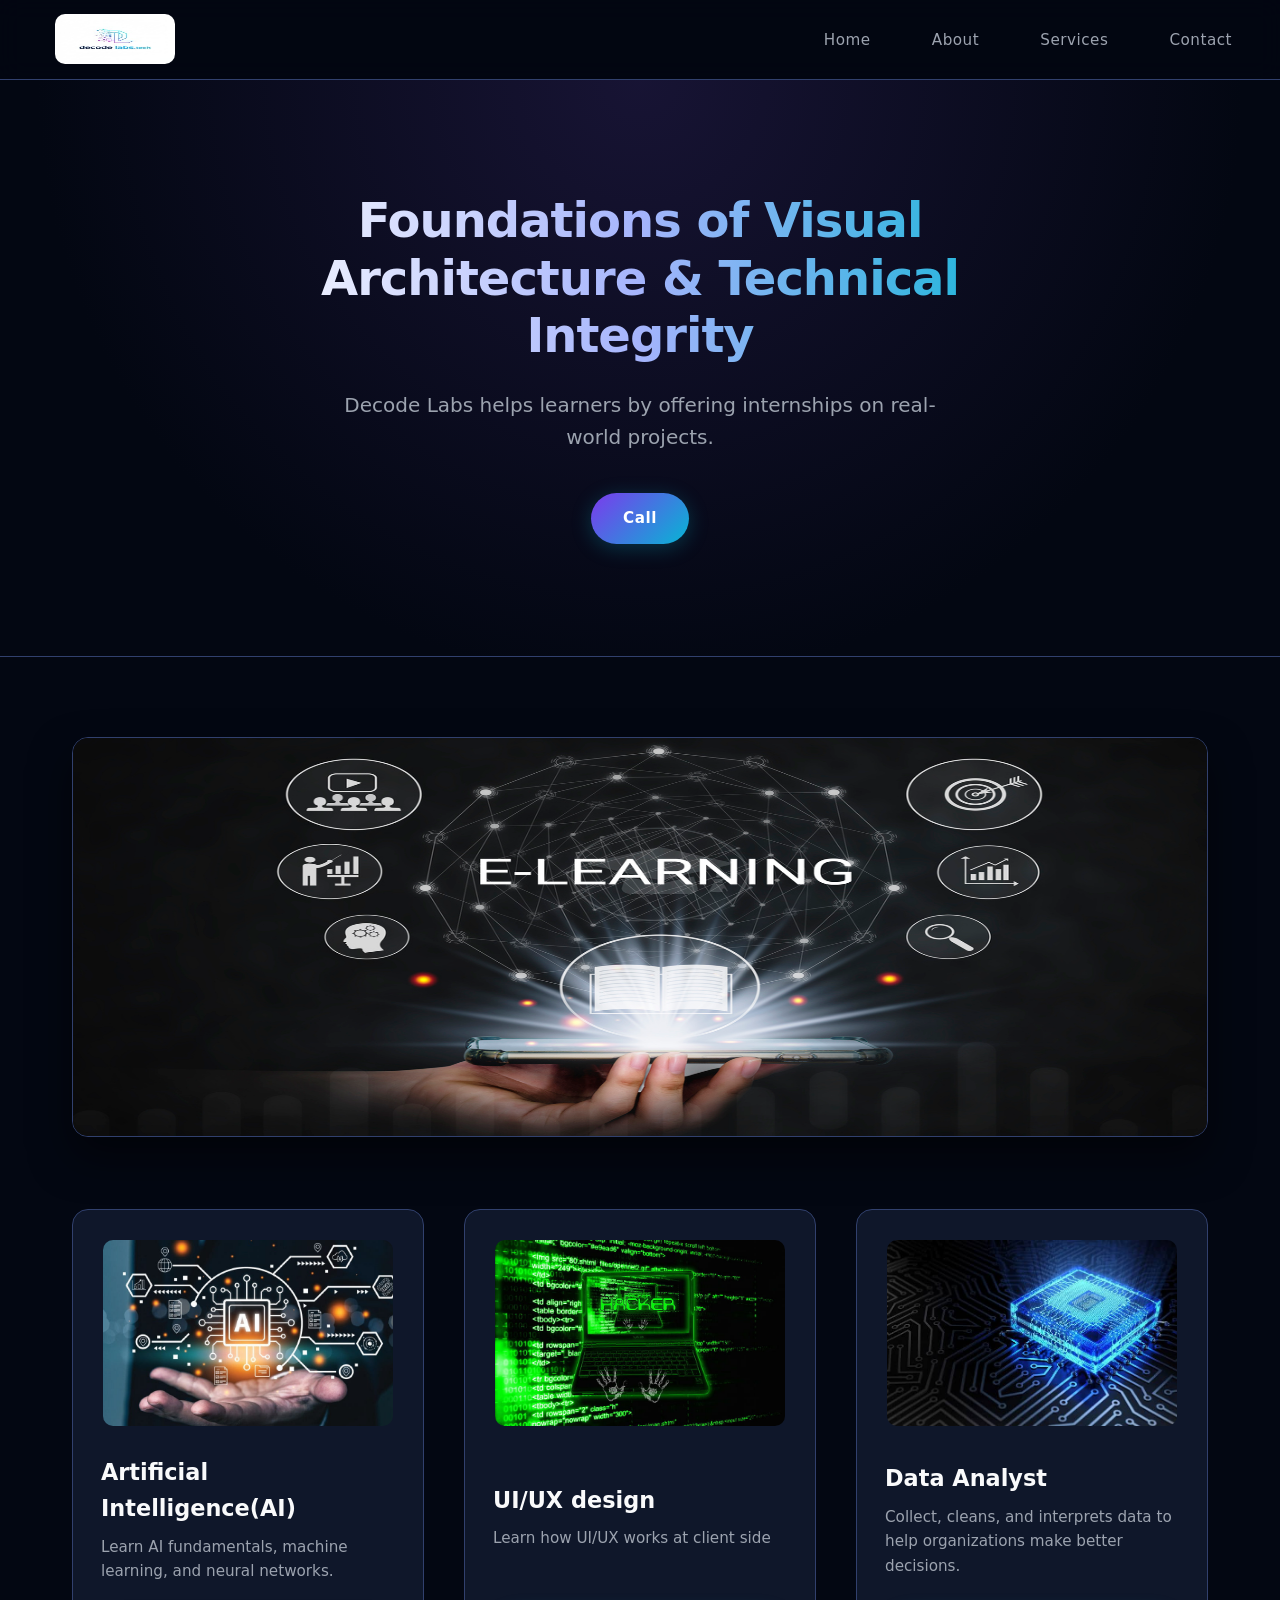
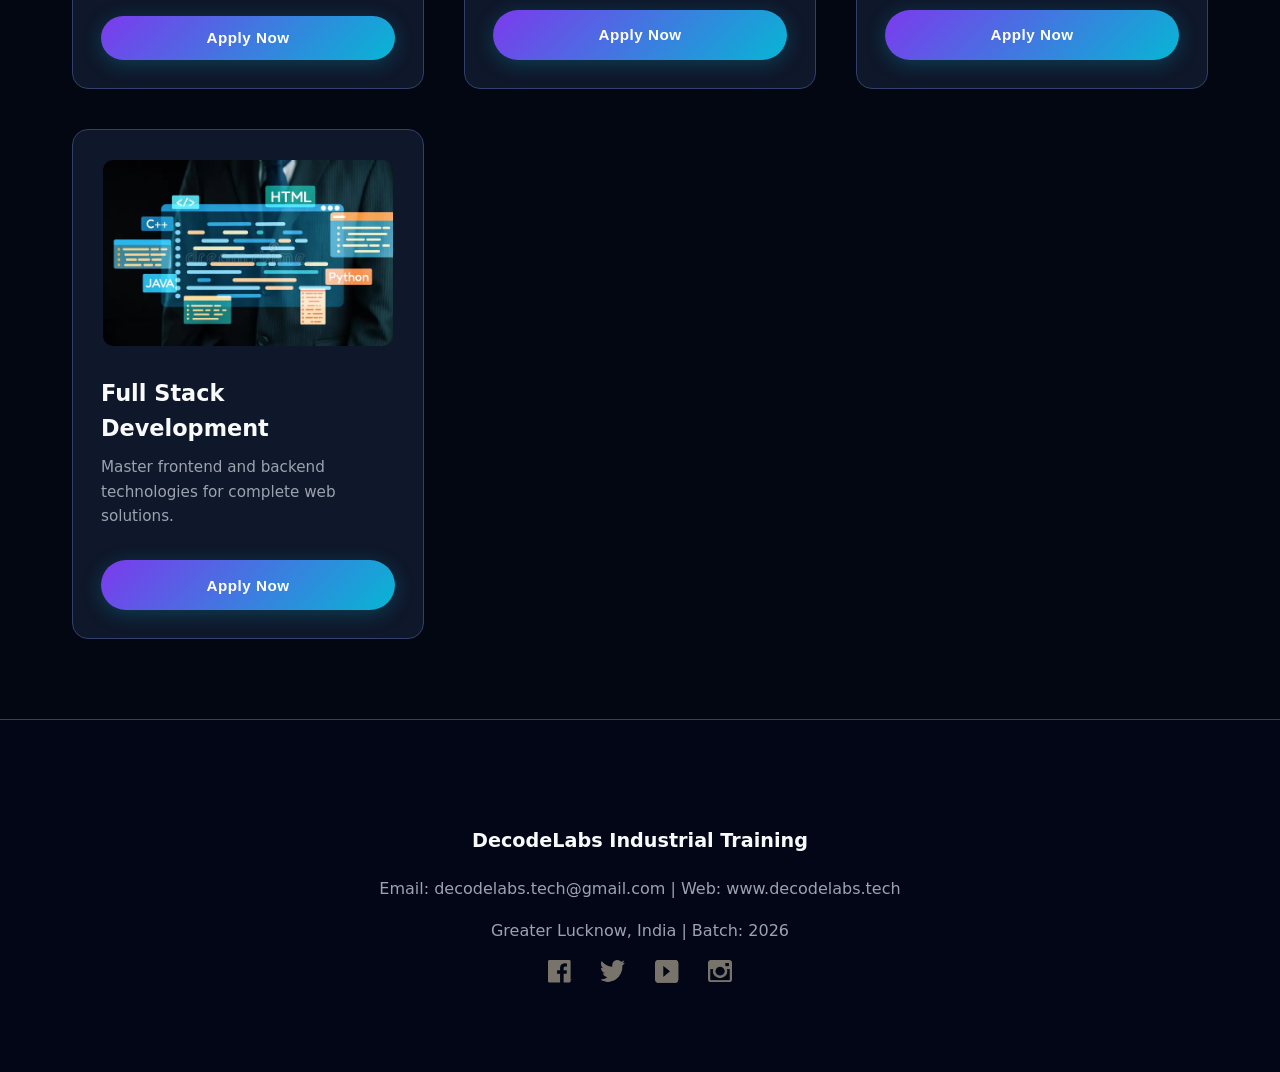
<file: Project 1/index.html>
<!doctype html>
<html lang="en">
  <head>
    <meta charset="UTF-8" />
    <meta name="viewport" content="width=device-width, initial-scale=1.0" />
    <title>DecodeLabs - Static Webpage Design</title>
    <link rel="stylesheet" href="index.css" />
  </head>
  <body>
    <header class="heading">
      <span>
        <img src="images/Logo.jpg" alt="DecodeLabs" class="logo-image" />
      </span>
      <nav class="nav-bar">
        <a href="index.html" class="nav-link">Home</a>
        <a href="pages/about.html" class="nav-link">About</a>
        <a href="#" class="nav-link">Services</a>
        <a href="pages/contact.html" class="nav-link">Contact</a>
      </nav>
    </header>
    <section class="hero-container">
      <div class="hero-content">
        <h1>Foundations of Visual Architecture & Technical Integrity</h1>
        <p>
          Decode Labs helps learners by offering internships on real-world
          projects.
        </p>
        <a href="#" class="cta-button">Call</a>
      </div>
    </section>
    <main class="main-layout">
      <img src="images/banner.jpg" alt="Banner image" class="banner" />

      <article class="content-grid">
        <div class="grid-module">
          <div class="module-image-placeholder">
            <img src="images/AI image.jpg" alt="Tech image" />
          </div>
          <div class="module-text">
            <h3>Artificial Intelligence(AI)</h3>
            <p>Learn AI fundamentals, machine learning, and neural networks.</p>
          </div>
          <button class="applyButton1">Apply Now</button>
        </div>
        <div class="grid-module">
          <div class="module-image-placeholder">
            <img src="images/full stack image.jpg" alt="Tech image" />
          </div>
          <div class="module-text">
            <h3>UI/UX design</h3>
            <p>Learn how UI/UX works at client side</p>
          </div>
          <button class="applyButton">Apply Now</button>
        </div>
        <div class="grid-module">
          <div class="module-image-placeholder">
            <img src="images/image 1.jpg" alt="Tech image" />
          </div>
          <div class="module-text">
            <h3>Data Analyst</h3>
            <p>
              Collect, cleans, and interprets data to help organizations make
              better decisions.
            </p>
            <button class="applyButton">Apply Now</button>
          </div>
        </div>
        <div class="grid-module">
          <div class="module-image-placeholder">
            <img src="images/image 2.webp" alt="Tech image" />
          </div>
          <div class="module-text">
            <h3>Full Stack Development</h3>
            <p>
              Master frontend and backend technologies for complete web
              solutions.
            </p>
            <div class="buttonContainer">
              <button class="applyButton">Apply Now</button>
            </div>
          </div>
        </div>
      </article>
    </main>
    <footer class="footer-container">
      <div class="contact-info-block">
        <h4>DecodeLabs Industrial Training</h4>
        <p>Email: decodelabs.tech@gmail.com | Web: www.decodelabs.tech</p>
        <p>Greater Lucknow, India | Batch: 2026</p>
        <div class="channel_link">
          <a href="#"><img class="channel" src="images/facebook.png" /></a>
          <a href="#"><img class="channel" src="images/twitter.png" /></a>
          <a href="#"><img class="channel" src="images/youtube.png" /></a>
          <a href="#"><img class="channel" src="images/instagram.png" /></a>
        </div>
      </div>
    </footer>
  </body>
</html>
</file>
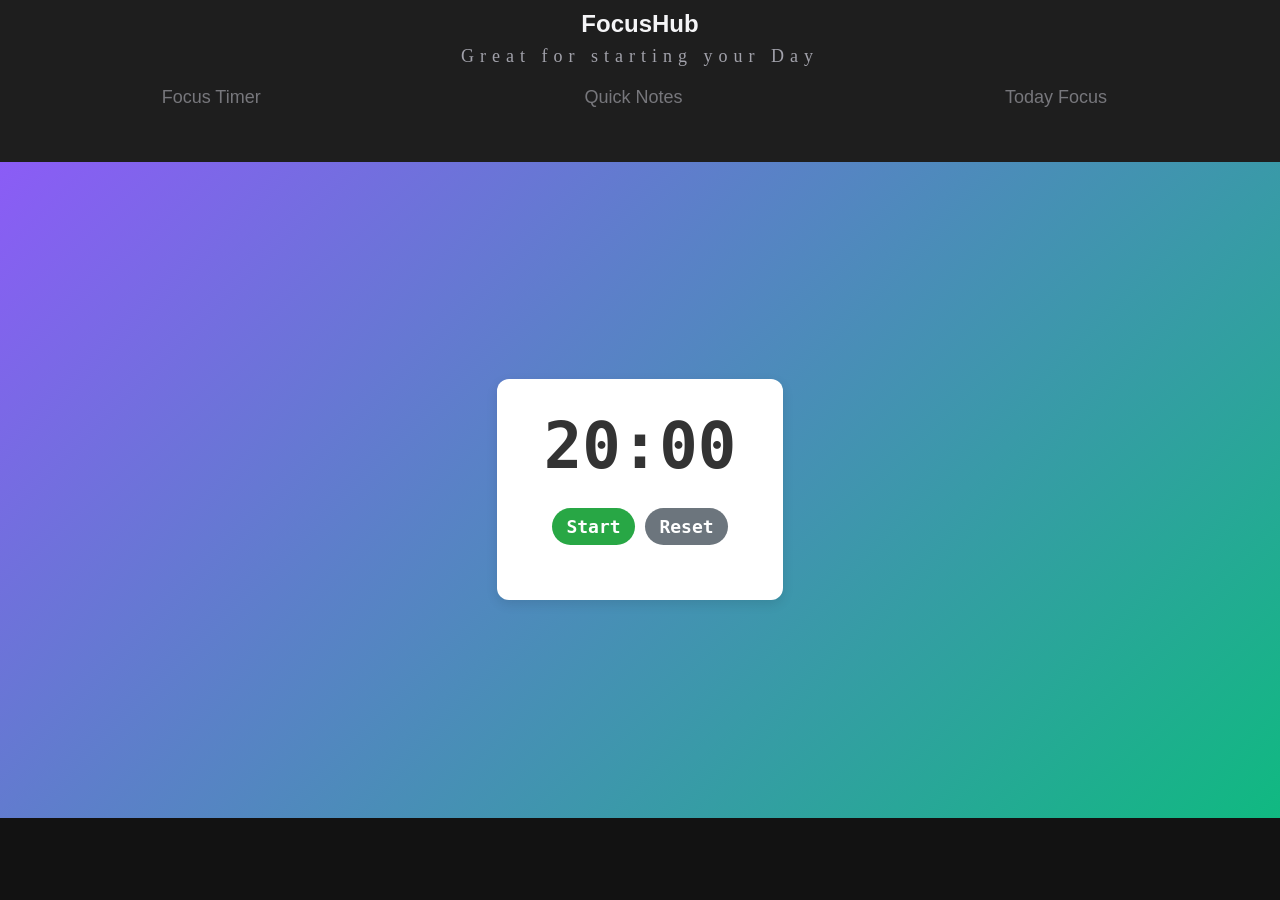
<file: Project 3/index.html>
<!doctype html>
<html lang="en">
  <head>
    <meta charset="UTF-8" />
    <meta name="viewport" content="width=device-width, initial-scale=1.0" />
    <title>FocusHub</title>
    <link rel="stylesheet" href="style.css" />
  </head>
  <body>
    <header>
      <h1>FocusHub</h1>
      <span class="inspire">Great for starting your Day</span>
      <div class="dashboard-grid">
        <section class="card timer-widget">
          <a href="index.html" class="widget focus-timer">Focus Timer</a>
        </section>
        <section class="card notes-widget">
          <a href="pages/quickNotes.html" class="widget quick-notes"
            >Quick Notes</a
          >
        </section>
        <section class="card todo-widget">
          <a href="pages/todayFocus.html" class="widget today-focus"
            >Today Focus</a
          >
        </section>
      </div>
    </header>
    <main class="layout">
      <div class="timer_container">
        <div class="js-timer timer">20:00</div>
        <div class="controls">
          <button class="js-start-button start_btn">Start</button>
          <button class="js-reset-button reset_btn">Reset</button>
        </div>
      </div>
    </main>
    <script src="index.js"></script>
  </body>
</html>
</file>
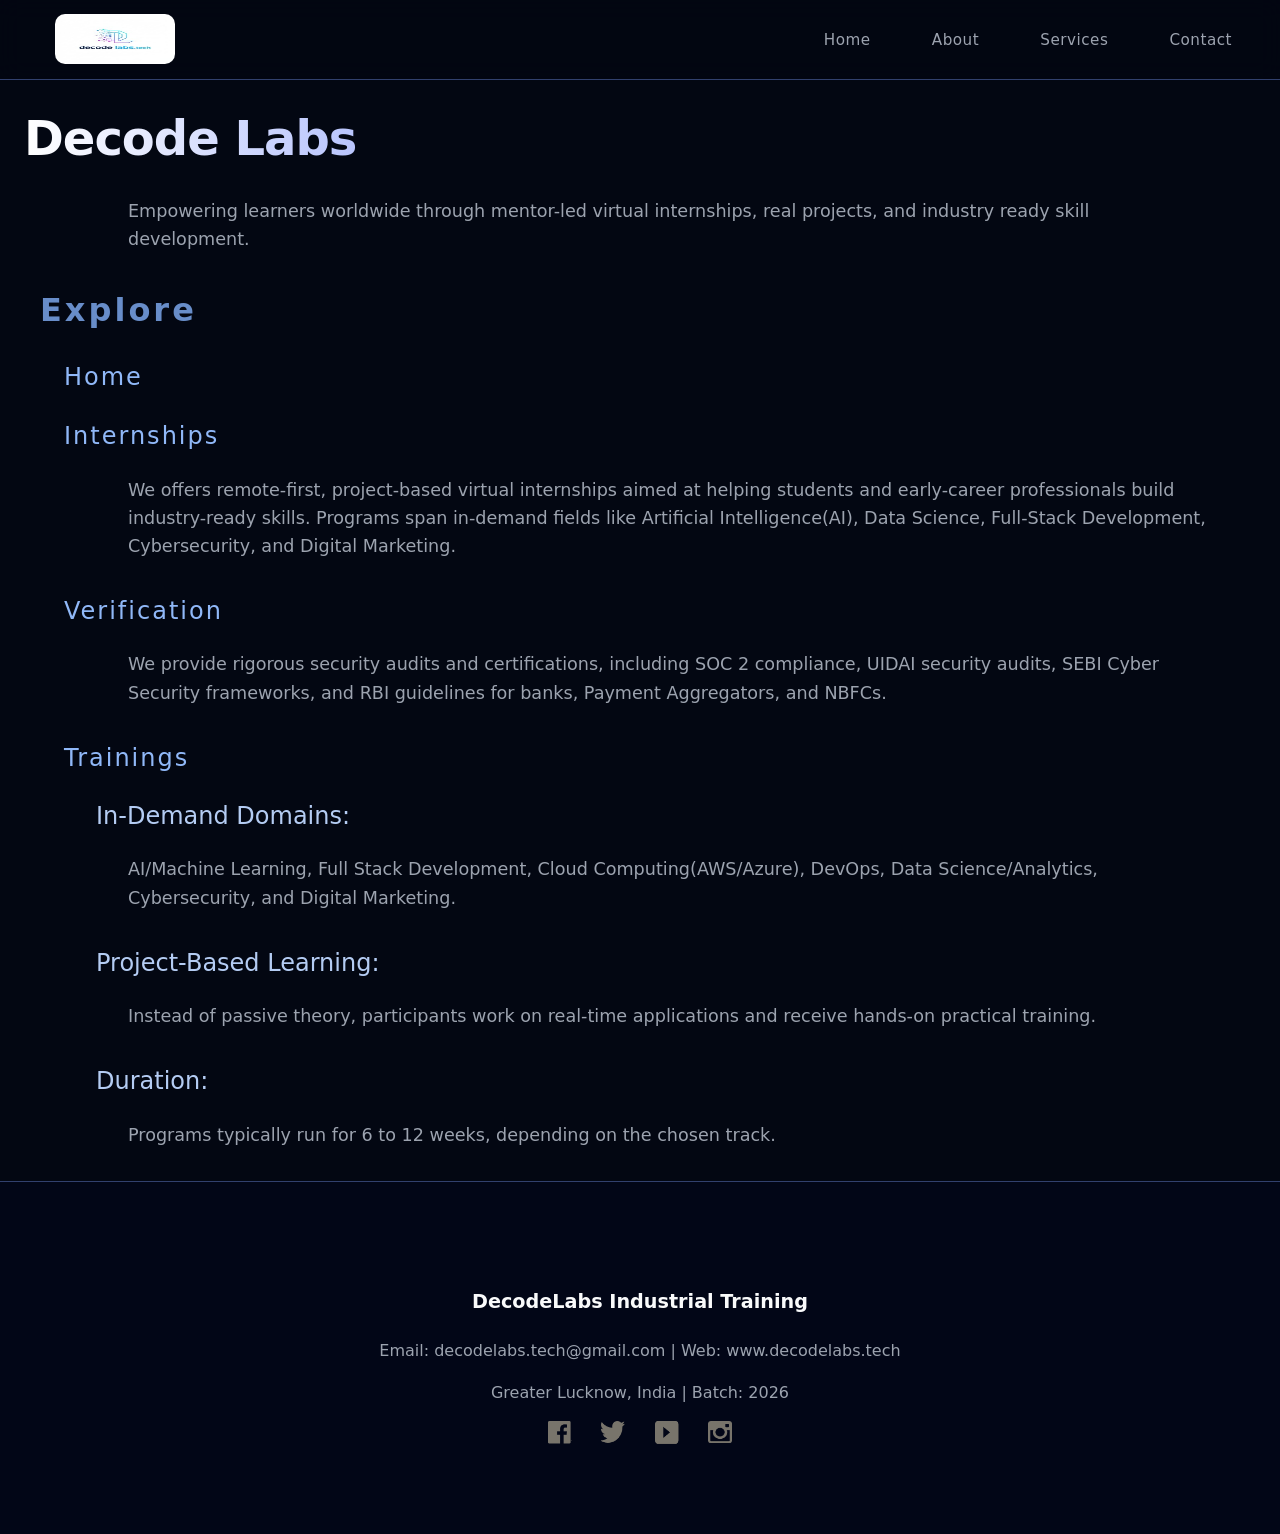
<file: Project 1/pages/about.html>
<!doctype html>
<html lang="en">
  <head>
    <meta charset="UTF-8" />
    <meta name="viewport" content="width=device-width, initial-scale=1.0" />
    <title>DecodeLabs - Static Webpage Design</title>
    <link rel="stylesheet" href="../index.css" />
  </head>
  <body>
    <header class="heading">
      <span>
        <img src="../images/Logo.jpg" alt="DecodeLabs" class="logo-image" />
      </span>
      <nav class="nav-bar">
        <a href="../index.html" class="nav-link">Home</a>
        <a href="about.html" class="nav-link">About</a>
        <a href="#" class="nav-link">Services</a>
        <a href="contact.html" class="nav-link">Contact</a>
      </nav>
    </header>
    <main class="main-page">
      <h2>Decode Labs</h2>
      <p class="com-classification">
        Empowering learners worldwide through mentor-led virtual internships,
        real projects, and industry ready skill development.
      </p>
      <h3>Explore</h3>
      <h4>
        <a class="com-division" href="index.html">Home</a>
      </h4>
      <h4 class="com-division">Internships</h4>
      <p class="com-classification">
        We offers remote-first, project-based virtual internships aimed at
        helping students and early-career professionals build industry-ready
        skills. Programs span in-demand fields like Artificial Intelligence(AI),
        Data Science, Full-Stack Development, Cybersecurity, and Digital
        Marketing.
      </p>
      <p class="com-classification"></p>
      <h4 class="com-division">Verification</h4>
      <p class="com-classification">
        We provide rigorous security audits and certifications, including SOC 2
        compliance, UIDAI security audits, SEBI Cyber Security frameworks, and
        RBI guidelines for banks, Payment Aggregators, and NBFCs.
      </p>
      <h4 class="com-division">Trainings</h4>
      <h5 class="training-sub-topic">In-Demand Domains:</h5>
      <p class="com-classification">
        AI/Machine Learning, Full Stack Development, Cloud Computing(AWS/Azure),
        DevOps, Data Science/Analytics, Cybersecurity, and Digital Marketing.
      </p>

      <h5 class="training-sub-topic">Project-Based Learning:</h5>
      <p class="com-classification">
        Instead of passive theory, participants work on real-time applications
        and receive hands-on practical training.
      </p>

      <h5 class="training-sub-topic">Duration:</h5>
      <p class="com-classification">
        Programs typically run for 6 to 12 weeks, depending on the chosen track.
      </p>
    </main>
    <footer class="footer-container">
      <div class="contact-info-block">
        <h4>DecodeLabs Industrial Training</h4>
        <p>Email: decodelabs.tech@gmail.com | Web: www.decodelabs.tech</p>
        <p>Greater Lucknow, India | Batch: 2026</p>
        <div class="channel_link">
          <a href="#"><img class="channel" src="../images/facebook.png" /></a>
          <a href="#"><img class="channel" src="../images/twitter.png" /></a>
          <a href="#"><img class="channel" src="../images/youtube.png" /></a>
          <a href="#"><img class="channel" src="../images/instagram.png" /></a>
        </div>
      </div>
    </footer>
  </body>
</html>
</file>
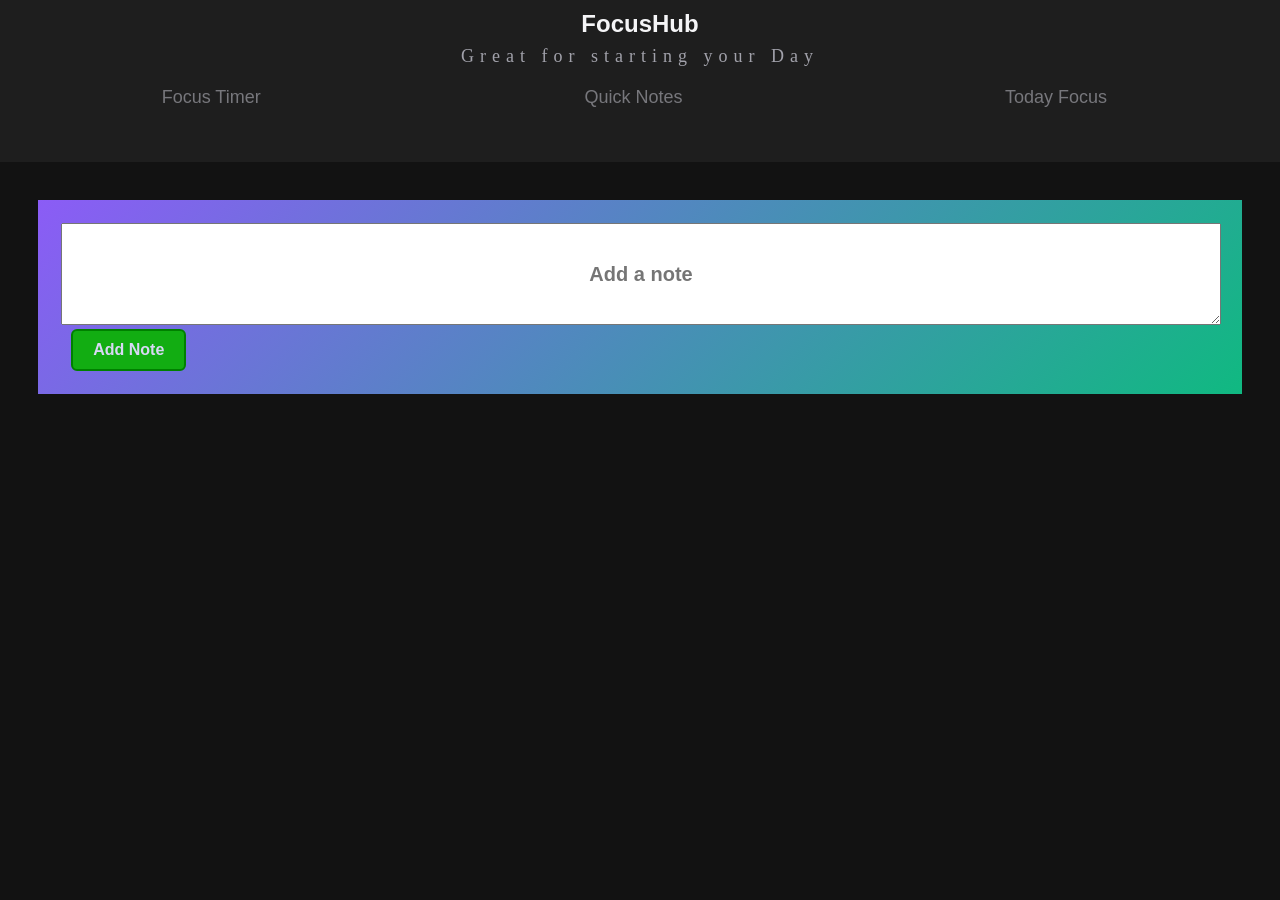
<file: Project 3/pages/quickNotes.html>
<!doctype html>
<html lang="en">
  <head>
    <meta charset="UTF-8" />
    <meta name="viewport" content="width=device-width, initial-scale=1.0" />
    <title>Quick Notes</title>
    <link rel="stylesheet" href="../style.css" />
  </head>
  <body>
    <header>
      <h1>FocusHub</h1>
      <span class="inspire">Great for starting your Day</span>
      <div class="dashboard-grid">
        <section class="card timer-widget">
          <a href="../index.html" class="widget focus-timer">Focus Timer</a>
        </section>
        <section class="card notes-widget">
          <a href="quickNotes.html" class="widget quick-notes">Quick Notes</a>
        </section>
        <section class="card todo-widget">
          <a href="todayFocus.html" class="widget today-focus">Today Focus</a>
        </section>
      </div>
    </header>
    <main>
      <div class="input-container">
        <textarea class="noteInput" placeholder="Add a note"></textarea>
        <button class="addBtn">Add Note</button>
      </div>
      <div class="notesContainer"></div>
    </main>
    <script src="../scripts/quickNotes.js"></script>
  </body>
</html>
</file>
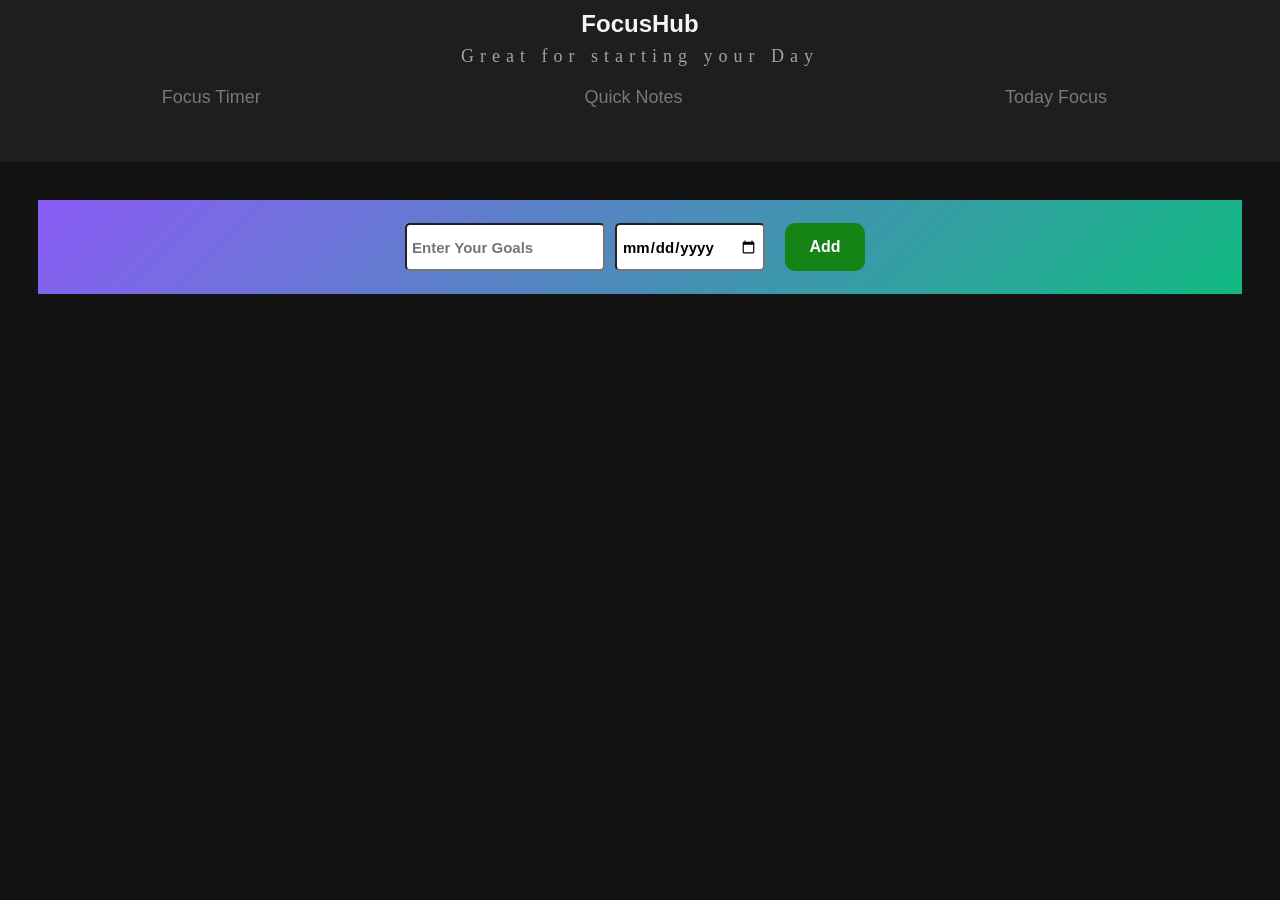
<file: Project 3/pages/todayFocus.html>
<!doctype html>
<html lang="en">
  <head>
    <meta charset="UTF-8" />
    <meta name="viewport" content="width=device-width, initial-scale=1.0" />
    <title>Today Focus</title>
    <link rel="stylesheet" href="../style.css" />
  </head>
  <body>
    <header>
      <h1>FocusHub</h1>
      <span class="inspire">Great for starting your Day</span>
      <div class="dashboard-grid">
        <section class="card timer-widget">
          <a href="../index.html" class="widget focus-timer">Focus Timer</a>
        </section>
        <section class="card notes-widget">
          <a href="quickNotes.html" class="widget quick-notes">Quick Notes</a>
        </section>
        <section class="card todo-widget">
          <a href="todayFocus.html" class="widget today-focus">Today Focus</a>
        </section>
      </div>
    </header>
    <main>
      <div class="grid-container">
        <input
          class="js-todo-input userInput"
          type="text"
          placeholder="Enter Your Goals"
          required
        />
        <input class="js-todo-date userDate" type="date" required/>
        <button class="js-btn-todo addTodo" disabled ">
          Add
        </button>
      </div>
      <div class="js-todo-container grid-container"></div>
    </main>
    <script src="../scripts/todayFocus.js"></script>
  </body>
</html>
</file>
<file: Project 1/index.css>
:root {
  --bg-main: #030712; /* Immersive dark space */
  --bg-card: #0f172a; /* Premium slate card container */
  --text-primary: #f9fafb; /* Ice white for flawless readability */
  --text-muted: #9ca3af; /* Soft silver for paragraph blocks */
  --accent-glow: #06b6d4; /* Vibrant Cyan interactive state */
  --border-subtle: lab(27.56% 5.03 -28.65); /* Elegant structural divider */
}
* {
  box-sizing: border-box;
}
body {
  background-color: var(--bg-main);
  color: var(--text-primary);
  font-family:
    system-ui,
    -apple-system,
    BlinkMacSystemFont,
    "Segoe UI",
    Roboto,
    sans-serif;
  margin: 0;
  line-height: 1.6;
}

/* Navbar Anchor */
header.heading {
  background-color: rgba(3, 7, 18, 0.85);
  backdrop-filter: blur(12px); /* Modern translucent glass effect */
  border-bottom: 1px solid var(--border-subtle);
  padding: 1.25rem 2rem;
  display: flex;
  justify-content: space-between;
  align-items: center;
  position: sticky;
  top: 0;
  z-index: 100;
  height: 80px;
}
.logo-image {
  margin-top: 7px;
  margin-left: 23px;
  width: 120px;
  height: 50px;
  border-radius: 10px;
}
/*
.nav-bar {
  margin: 10px 10px 10px 0px;
  background-color: #f4f7f6;
  border-top-right-radius: 10px;
  border-bottom-right-radius: 10px;
  width: 88%;
  padding-top: 10px;
  display: flex;
  justify-content: space-around;
}
*/
.nav-link {
  color: var(--text-muted);
  text-decoration: none;
  font-weight: 500;
  font-size: 0.95rem;
  letter-spacing: 0.5px;
  transition: color 0.2s ease;
  margin-left: 1.5rem;
  padding: 16px;
}
.nav-link:hover {
  color: var(--accent-glow);
}

/* Hero Section */
.hero-container {
  background: radial-gradient(
    circle at top,
    rgba(139, 92, 246, 0.15) 0%,
    rgba(3, 7, 18, 1) 70%
  );
  text-align: center;
  padding: 7rem 2rem;
  border-bottom: 1px solid var(--border-subtle);
}
.hero-content h1,
.main-layout h2 {
  font-size: 3rem;
  font-weight: 800;
  letter-spacing: -1px;
  margin: 0 auto 1.5rem auto;
  max-width: 850px;
  background: linear-gradient(to right, #ffffff, #a5b4fc, #06b6d4);
  -webkit-background-clip: text;
  -webkit-text-fill-color: transparent;
  line-height: 1.2;
}
.hero-content p,
.main-layout p {
  color: var(--text-muted);
  font-size: 1.25rem;
  max-width: 600px;
  margin: 0 auto 2.5rem auto;
}

.cta-button,
.applyButton,
.applyButton1 {
  background: linear-gradient(135deg, #7c3aed 0%, #06b6d4 100%);
  color: #ffffff !important;
  padding: 0.85rem 2rem;
  border: none;
  border-radius: 50px;
  font-weight: 600;
  font-size: 0.95rem;
  letter-spacing: 0.5px;
  cursor: pointer;
  text-decoration: none;
  display: inline-block;
  box-shadow: 0 4px 20px rgba(6, 182, 212, 0.25); /* Subtle neon ambient shadow */
  transition:
    transform 0.2s ease,
    box-shadow 0.2s ease;
}
.applyButton {
  width: 100%;
  height: 50px;
}
.cta-button:hover,
.applyButton:hover,
.applyButton1:hover {
  transform: translateY(-2px);
  box-shadow: 0 6px 25px rgba(6, 182, 212, 0.45);
}

/* Main Layout & Image Layout Elements */
.main-layout {
  max-width: 1200px;
  margin: 0 auto;
  padding: 5rem 2rem;
}
.banner {
  width: 100%;
  border-radius: 1rem;
  margin-bottom: 4rem;
  border: 1px solid var(--border-subtle);
  box-shadow: 0 20px 40px rgba(0, 0, 0, 0.5);
  height: 400px;
}
.banner:hover {
  transform: scale(1.008);
  cursor: pointer;
  border: 5px solid rgba(15, 197, 230, 0.4);
}

.content-grid {
  display: grid;
  grid-template-columns: repeat(auto-fit, minmax(280px, 1fr));
  gap: 2.5rem;
}
.grid-module {
  background-color: var(--bg-card);
  border: 1px solid var(--border-subtle);
  border-radius: 1rem;
  padding: 1.75rem;
  display: flex;
  flex-direction: column;
  justify-content: space-between;
  transition:
    transform 0.3s cubic-bezier(0.16, 1, 0.3, 1),
    border-color 0.3s ease,
    box-shadow 0.3s ease;

  overflow: hidden;
}
.grid-module:hover {
  transform: translateY(-6px);
  border: 2px solid rgba(6, 182, 212, 0.4);
  box-shadow: 0 12px 30px rgba(6, 182, 212, 0.1);
}

.module-image-placeholder img {
  width: 100%;
  height: 190px;
  object-fit: cover;
  border-radius: 0.75rem;
  border: 2px solid transparent;
  transition: border-color 0.3s ease;
}

.grid-module:hover .module-image-placeholder img {
  border-color: var(--accent-glow);
}
.module-text h3 {
  color: var(--text-primary);
  font-size: 1.4rem;
  font-weight: 700;
  margin: 1.25rem 0 0.5rem 0;
}
.module-text p {
  color: var(--text-muted);
  font-size: 0.95rem;
  line-height: 1.6;
  margin-bottom: 2rem;
}

.footer-container {
  background-color: #020617;
  color: var(--text-muted);
  padding: 5rem 2rem;
  text-align: center;
  border-top: 1px solid var(--border-subtle);
}
.footer-container h4 {
  color: var(--text-primary);
  font-size: 1.2rem;
  margin-bottom: 1.25rem;
}
.channel_link a img {
  filter: invert(1) brightness(0.8); /* Adjusts bright icons perfectly to dark mode style */
  transition:
    filter 0.2s ease,
    transform 0.2s ease;
  margin: 0 0.75rem;
  width: 24px;
  height: 25px;
}
.channel_link a:hover img {
  filter: none;
  transform: scale(1.15);
}

/*About Section*/
.main-page h2 {
  font-size: 3rem;
  font-weight: 800;
  letter-spacing: -1px;
  margin: 20px 1.5rem;
  max-width: 850px;
  background: linear-gradient(to right, #ffffff, #a5b4fc, #06b6d4);
  -webkit-background-clip: text;
  -webkit-text-fill-color: transparent;
}
.com-classification {
  color: var(--text-muted);
  font-size: 1.1rem;
  width: 85%;
  margin: 0.5em auto 2rem 8rem;
}
.main-page h3 {
  font-size: 2rem;
  font-weight: 600;
  letter-spacing: 3px;
  margin: 20px 2.5rem;
  color: rgb(104, 141, 201);
}
.com-division {
  font-size: 1.5rem;
  font-weight: 500;
  letter-spacing: 2px;
  margin: 20px 4rem;
  color: rgb(144, 184, 248);
  text-decoration: none;
}
.training-sub-topic {
  font-size: 1.5rem;
  font-weight: 400;
  margin: 20px 6rem;
  color: rgb(180, 204, 243);
}

/*Contact Page*/
.theme {
  text-align: center;
  padding-top: 4rem;
  font-size: 4rem;
  font-weight: 800;
  letter-spacing: -1px;
  margin: 0 auto 1.5rem auto;
  max-width: 850px;
  background: linear-gradient(to right, #ffffff, #eb3acd, #f5c4f1);
  -webkit-background-clip: text;
  -webkit-text-fill-color: transparent;
  line-height: 1.2;
}
.com-advice {
  color: #c7d7f1;
  font-size: 1.15rem;
  max-width: 600px;
  margin: 0 auto 2.5rem auto;
}
.communication-choice {
  color: #e3edfd;
  font-size: 2rem;
  text-align: center;
  margin: 0 auto 1.5rem auto;
  font-weight: 600;
}
.grid-channel-container {
  display: grid;
  justify-content: center;
  max-width: 85rem;
  height: 10rem;
  margin-bottom: 70px;
}
.channel_container {
  display: flex;
  width: 38rem;
  justify-content: space-around;
  gap: 1rem;
  flex-wrap: wrap;
  border: 3px solid royalblue;
  padding: 2rem;
  border-radius: 25px;
}
.icon-container {
  display: flex;
  flex-direction: column;
  align-items: center;
  transition: all 0.3s ease;
  position: relative;
  z-index: 1;
  text-decoration: none;
}
.icon-text {
  margin-top: 12px;
  color: #94a3b8;
  font-weight: 500;
  opacity: 0.8;
  transition: all 0.3s ease;
}
.icon-container:hover {
  transform: scale(1.2);
}
.icon-text:hover {
  color: #ecf0f5;
}
.icon-image-linkedin,
.icon-image-whatsapp,
.icon-image-telegram,
.icon-image-instagram,
.icon-image-email {
  font-size: 30px;
  border-radius: 31px;
  width: 4rem;
  height: 4rem;
  padding-top: 5px;
  padding-left: 11px;
  padding-bottom: 4px;
  color: #c7d7f1;
  background-color: #051224;
  transform: scale(1.2);
}
.icon-image-linkedin:hover {
  background-color: #06b6d4;
}
.icon-image-whatsapp:hover {
  background-color: rgb(8, 179, 8);
}
.icon-image-telegram:hover {
  background-color: #2054ce;
}
.icon-image-instagram:hover {
  background-color: rgb(247, 126, 217);
}
.icon-image-email:hover {
  background-color: rgb(187, 67, 67);
}
</file>
<file: Project 3/style.css>
* {
  margin: 0px;
  padding: 0px;
  font-family: sans-serif;
}
body {
  background-color: #121212;
}
header {
  background-color: #1e1e1e;
  height: 18vh;
  text-align: center;
}
header h1 {
  color: #f5f5f7;
  font-size: x-large;
  padding-top: 10px;
  letter-spacing: 25%;
  font-family: inherit;
}
.inspire {
  font-size: large;
  line-height: 2;
  letter-spacing: 6px;
  color: #a1a1aa;
  font-family: cursive;
}
.dashboard-grid {
  display: grid;
  grid-template-columns: 33% 33% 33%;
  padding-top: 1%;
}
.card {
  display: inline-block;
}
.card h3 {
  padding-bottom: 2%;
  padding-left: 15%;
}
.widget {
  color: #77777c;
  text-decoration: none;
  font-size: large;
  padding-bottom: 2%;
  border-bottom: 5px solid #1e1e1e;
}
.widget:hover {
  border-bottom: 5px solid #1e1e1e;
  border-bottom-left-radius: 5px;
  border-bottom-right-radius: 5px;
}
.focus-timer:hover {
  color: rgb(102, 233, 238);
  border-bottom: 5px solid rgb(102, 233, 238);
}
.quick-notes:hover {
  color: rgb(248, 72, 160);
  border-bottom: 5px solid rgb(248, 72, 160);
}
.today-focus:hover {
  color: rgb(22, 233, 22);
  border-bottom: 5px solid rgb(22, 233, 22);
}
main {
  background: linear-gradient(135deg, #8b5cf6 0%, #10b981 100%);
  padding: 1%;
  margin: 3%;
}
.layout {
  display: flex;
  justify-content: center;
  align-items: center;
  height: 70vh;
  background-color: #f0f2f5;
  margin: 0;
}
.timer_container {
  text-align: center;
  background: white;
  padding: 30px;
  border-radius: 12px;
  box-shadow: 0 4px 12px rgba(0, 0, 0, 0.1);
}
.timer {
  font-family: monospace;
  font-size: 4rem;
  font-weight: bold;
  color: #333;
  margin-bottom: 20px;
}
.controls {
  margin: 20px;
  display: flex;
  justify-content: space-between;
}
button {
  font-size: 1rem;
  padding: 10px 20px;
  margin: 0 10px;
  border: none;
  border-radius: 6px;
  cursor: pointer;
  font-weight: bold;
  transition: background 0.2s;
}
button:hover {
  opacity: 0.9;
}
.start_btn {
  background-color: #28a745;
}
.start_btn.running {
  background-color: #dc3545;
}
.reset_btn {
  background-color: #6c757d;
}
.reset_btn,
.start_btn {
  border-radius: 20px;
  padding: 8px;
  margin: 5px;
  font-size: 18px;
  font-weight: 600;
  font-family: monospace;
  width: 83px;
  color: white;
}

/* Quick Notes CSS*/
.input-container {
  margin: 10px;
}
.noteInput {
  width: 100%;
  height: 100px;
  text-align: center;
  align-content: center;
  font-weight: 600;
  font-size: 20px;
}
.note-card {
  border: 1px solid #ccc;
  padding: 10px;
  margin-bottom: 10px;
  background: #fff8dc;
}
.addBtn {
  background-color: rgb(18, 173, 18);
  color: #d8d8f5;
  border: 2px solid green;
}
.addBtn:hover {
  background-color: rgb(2, 61, 2);
  color: #fa6977;
}
.notesContainer {
  width: 90%;
  margin-left: 5%;
}
.deletebutton {
  color: rgb(39, 36, 36);
  background-color: rgb(245, 35, 35);
  margin-top: 10px;
}

/* Today Focus CSS*/
.grid-container {
  display: grid;
  grid-template-columns: 200px 150px 100px;
  column-gap: 10px;
  row-gap: 10px;
  margin-top: 10px;
  justify-content: center;
}
.userInput,
.userDate {
  font-size: 15px;
  padding: 10px 5px;
  font-weight: 600;
  border-radius: 5px;
}
.deleteTodo {
  background-color: rgb(138, 7, 7);
  color: white;
  border: none;
  border-radius: 10px;
  padding: 15px 0px;
  cursor: pointer;
}
.addTodo {
  background-color: rgb(22, 131, 22);
  color: white;
  border: none;
  border-radius: 10px;
  padding: 15px 0px;
  cursor: pointer;
}

@media screen and (max-width: 300px) {
  .inspire {
    line-height: 1.5;
    letter-spacing: 2px;
  }
  .dashboard-grid {
    display: grid;
    grid-template-columns: 33% 33% 33%;
    padding-top: 6%;
  }
  .widget {
    font-size: 15px;
  }
  .grid-container {
    display: grid;
    grid-template-columns: 30% 30% 30%;
  }
  .userDate,
  .userInput {
    font-size: 9px;
  }
}
</file>
